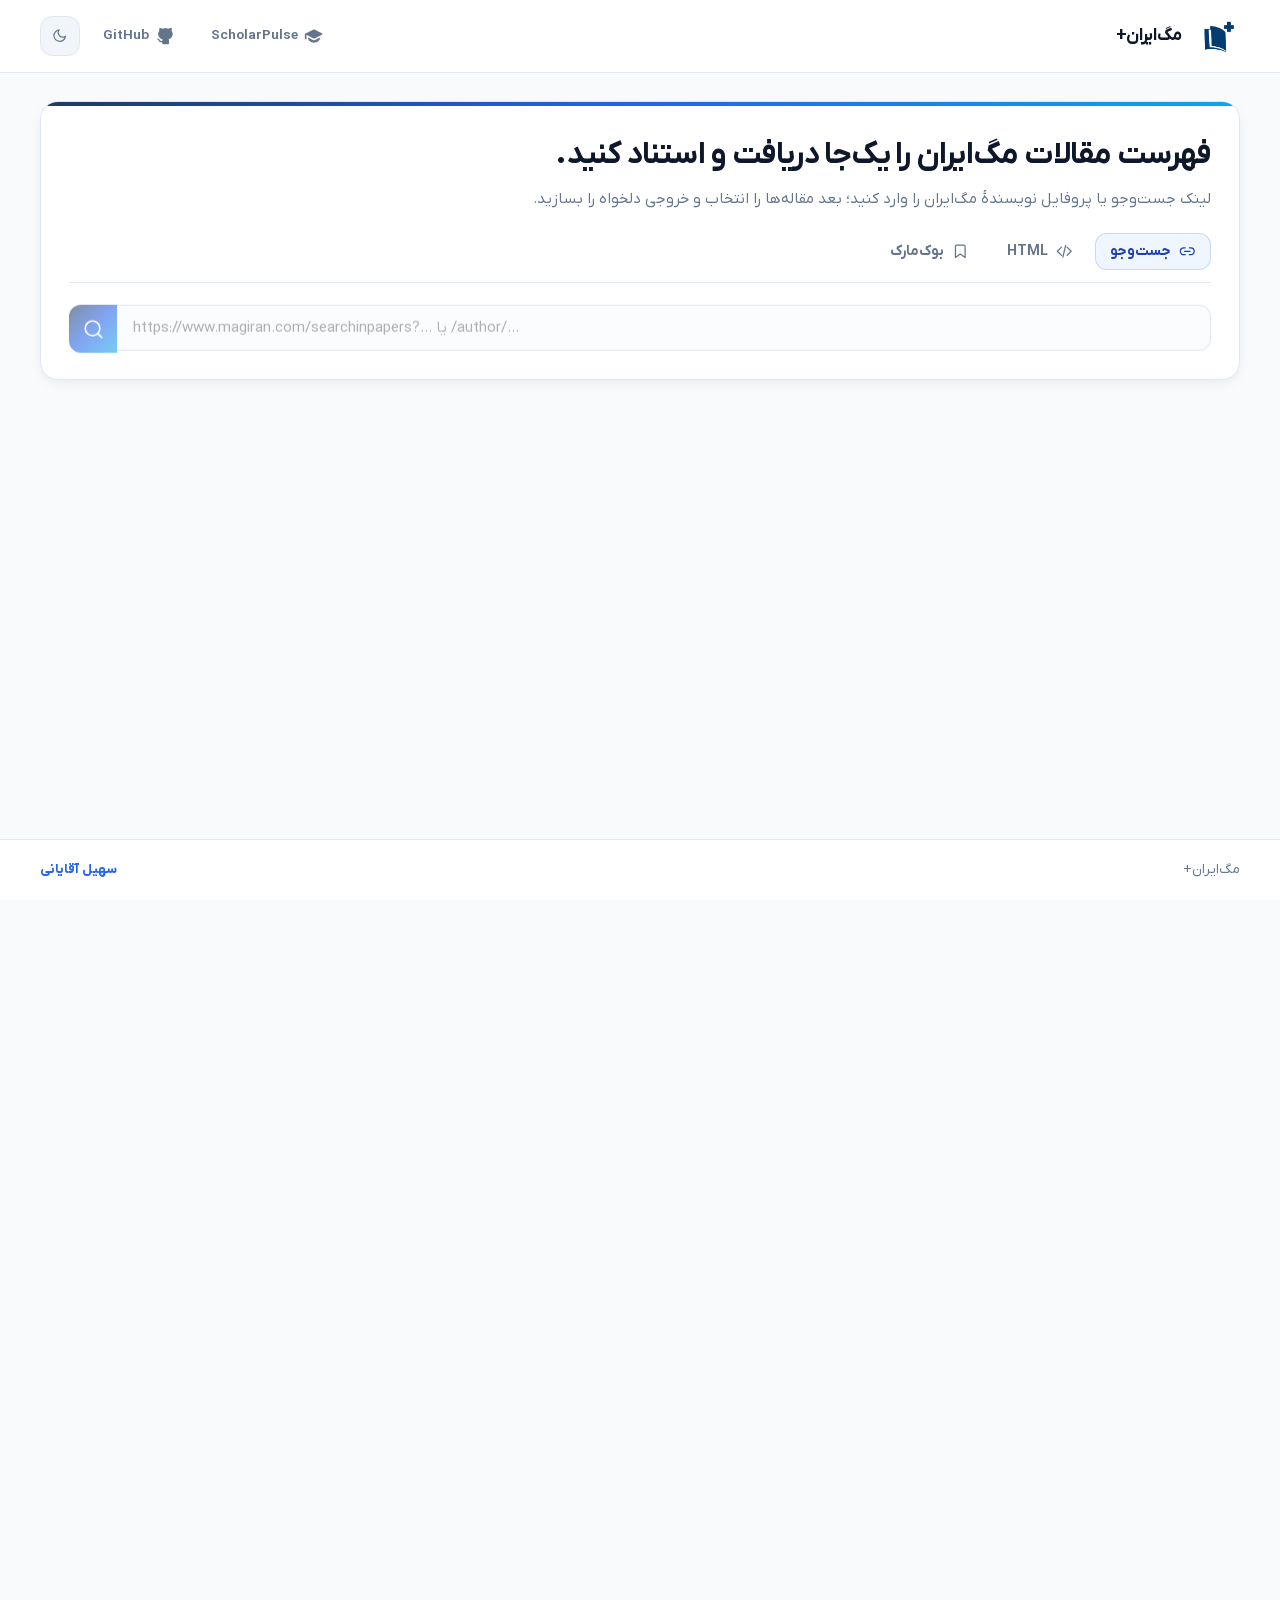
<file: index.html>
<!doctype html>
<html lang="fa" dir="rtl">
  <head>
    <meta charset="utf-8">
    <meta name="viewport" content="width=device-width, initial-scale=1">
    <meta http-equiv="refresh" content="0; url=web/">
    <link rel="canonical" href="web/">
    <title>مگ‌ایران+</title>
  </head>
  <body>
    <p><a href="web/">ورود به مگ‌ایران+</a></p>
  </body>
</html>
</file>
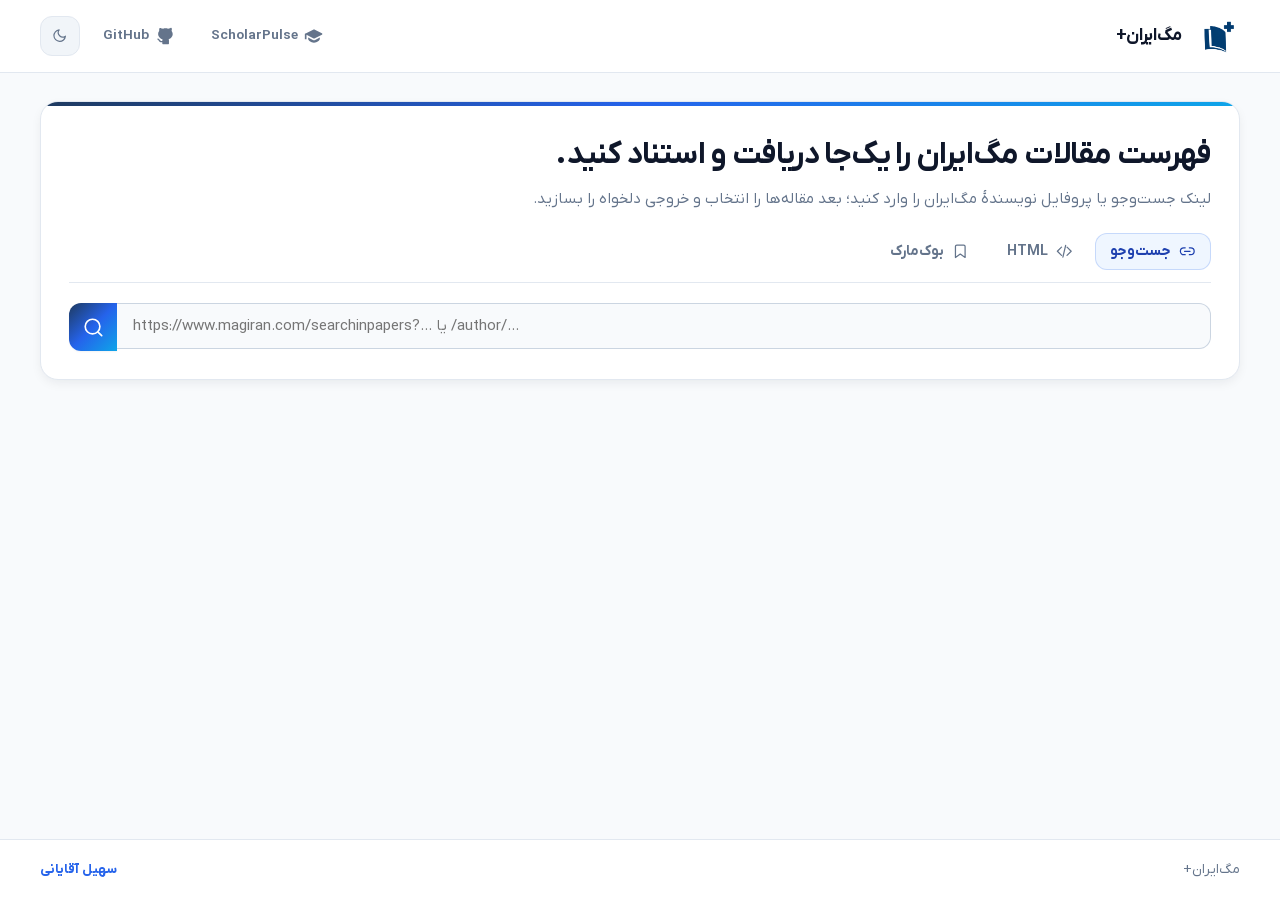
<file: web/index.html>
<!doctype html>
<html lang="fa" dir="rtl" data-theme="light">

<head>
  <meta charset="utf-8">
  <meta name="viewport" content="width=device-width, initial-scale=1">
  <meta name="description" content="سامانهٔ فارسی استخراج، گزینش و ساخت فایل Word از نتایج جست‌وجو و پروفایل نویسندگان مگ‌ایران">
  <title>مگ‌ایران+</title>
  <link rel="icon" href="assets/magiranplus-logo.webp?v=1" type="image/webp">
  <link rel="apple-touch-icon" href="assets/magiranplus-logo.webp?v=1">
  <link rel="preload" href="assets/fonts/IRANYekanXFaNum-Regular.woff2" as="font" type="font/woff2" crossorigin>
  <link rel="stylesheet" href="styles.css">
</head>

<body>
  <a class="skip-link" href="#main-content">پرش به محتوای اصلی</a>

  <!-- Solar Linear SVG Sprites -->
  <svg class="icon-sprite" aria-hidden="true">
    <symbol id="icon-search" viewBox="0 0 24 24">
      <circle cx="11.5" cy="11.5" r="8"></circle>
      <path d="m17.5 17.5 4 4"></path>
    </symbol>
    <symbol id="icon-download" viewBox="0 0 24 24">
      <path d="M12 3v13m0 0-4.5-4.5m4.5 4.5 4.5-4.5M4 21h16"></path>
    </symbol>
    <symbol id="icon-link" viewBox="0 0 24 24">
      <path d="M9 17H7A5 5 0 0 1 7 7h2m6 0h2a5 5 0 0 1 0 10h-2m-7-5h8"></path>
    </symbol>
    <symbol id="icon-code" viewBox="0 0 24 24">
      <path d="m16 18 6-6-6-6M8 6l-6 6 6 6M14 3.5l-4 17"></path>
    </symbol>
    <symbol id="icon-bibtex" viewBox="0 0 512 512">
      <path fill="currentColor"
        d="M0 127.493v8.862q20.004 0 25.701 2.279c5.697 2.279 5.698 6.752 5.698 15.7v203.332q0 13.42-5.697 15.7c-5.697 2.28-12.366 2.279-25.701 2.279v8.863h129.646q17.725 0 32.031-5.824c14.306-5.824 17.767-9.031 24.689-15.446q10.381-9.622 15.952-22.156c5.571-12.534 5.571-17.007 5.571-25.954q0-12.408-5.571-23.802c-5.571-11.394-8.778-14.349-15.193-20.257q-9.622-8.863-22.662-14.306c-13.04-5.443-18.105-5.781-28.233-6.457q13.42-2.532 24.562-8.103c11.142-5.571 13.8-8.23 19.118-13.547s9.453-11.268 12.407-17.852q4.431-9.875 4.431-20.763q0-11.648-5.697-22.916c-5.697-11.268-9.115-14.222-15.952-20.131q-10.255-8.863-24.689-14.18c-14.434-5.317-20.257-5.317-31.905-5.317H.002zm53.681 118.505v-96.221q0-10.128 1.899-12.914c1.899-2.786 5.866-2.786 13.8-2.786h46.844q13.421 0 23.422 4.938c10.001 4.938 12.238 7.512 16.712 12.661q6.71 7.723 10.129 17.345c3.419 9.622 3.418 12.661 3.418 18.738q0 10.888-4.178 21.397c-4.178 10.509-6.837 13.209-12.155 18.612s-11.859 9.791-19.624 13.167Q122.299 246 107.36 246H53.679zm15.7 127.367q-11.901 0-13.8-2.786c-1.899-2.786-1.899-6.161-1.899-12.914V252.581h69.381q14.18 0 24.688 5.697c10.508 5.697 12.787 8.693 17.345 14.687q6.837 8.99 10.255 20.13c3.418 11.14 3.418 14.771 3.418 22.029q0 10.128-3.798 20.764c-3.798 10.636-6.373 13.589-11.522 19.498q-7.723 8.863-19.498 14.56c-11.775 5.697-17.092 5.697-27.727 5.697H69.38zm209.915-156.486q0-11.648 4.558-14.813c4.558-3.165 11.226-3.165 24.562-3.165v-8.863q-10.128 1.772-22.916 2.025c-12.788.253-15.067.253-19.624.253q-6.583 0-19.498-.253c-12.915-.253-16.206-.844-22.79-2.025v8.863q20.004 0 23.422 3.165c3.418 3.165 3.418 7.048 3.418 14.813v138.508q0 11.901-4.178 14.94c-4.178 3.039-10.339 3.038-22.662 3.038v8.863h84.827v-8.863q-20.005 0-24.562-3.038c-4.557-3.038-4.558-7.005-4.558-14.94V216.879zm51.403-26.842v8.863q18.484 0 22.663 3.165c4.179 3.165 4.178 7.048 4.178 14.813v138.508q0 11.901-4.178 14.94c-4.178 3.039-10.339 3.038-22.663 3.038v8.863h114.2q15.953 0 28.36-4.178c12.407-4.178 15.277-6.584 21.017-11.394q8.61-7.217 13.167-16.459c4.557-9.242 4.558-12.618 4.558-19.371q0-9.116-4.431-17.345c-4.431-8.229-6.921-10.382-11.901-14.687q-7.47-6.457-17.725-10.888c-10.255-4.431-14.138-5.022-21.903-6.204q20.004-3.292 33.425-15.572c13.421-12.28 13.421-17.936 13.421-29.246q0-9.116-4.811-17.599c-4.811-8.483-7.723-10.635-13.547-14.94q-8.736-6.456-21.144-10.382c-12.408-3.926-17.472-3.925-27.601-3.925zm49.376 89.386v-62.544q0-11.648 2.786-13.673c2.786-2.025 6.077-2.025 12.661-2.025h35.957q25.069 0 32.664 15.7c7.595 15.7 7.596 17.894 7.596 22.283q0 10.128-9.495 25.195c-9.495 15.067-19.624 15.067-39.882 15.067h-42.287zm0 6.836h55.707q23.55 0 33.045 16.459c9.495 16.459 9.495 20.341 9.495 28.107q0 13.42-10.888 27.98c-10.888 14.56-19.245 14.56-35.957 14.56H395.52q-9.876 0-12.661-2.786c-2.785-2.786-2.786-6.161-2.786-12.914v-71.406z" />
    </symbol>
    <symbol id="icon-external" viewBox="0 0 24 24">
      <path d="M14 4h6v6M20 4l-9 9M18 13v6a2 2 0 0 1-2 2H5a2 2 0 0 1-2-2V8a2 2 0 0 1 2-2h6"></path>
    </symbol>
    <symbol id="icon-upload" viewBox="0 0 24 24">
      <path d="M12 16V3M7.5 7.5 12 3l4.5 4.5M4 21h16"></path>
    </symbol>
    <symbol id="icon-filter" viewBox="0 0 24 24">
      <path d="M4 6h16M7 12h10M10 18h4"></path>
    </symbol>
    <symbol id="icon-check" viewBox="0 0 24 24">
      <path d="M4 12.6 8.9 17.5 20 6.5"></path>
    </symbol>
    <symbol id="icon-close" viewBox="0 0 24 24">
      <path d="M18 6 6 18M6 6l12 12"></path>
    </symbol>
    <symbol id="icon-loader" viewBox="0 0 24 24">
      <path d="M12 3a9 9 0 1 1-6.36 2.64"></path>
    </symbol>
    <symbol id="icon-education-filled" viewBox="0 0 24 24">
      <path fill="currentColor"
        d="m21.45 8.61l-9-4.5a1 1 0 0 0-.89 0l-6 3l-3 1.5l-1 .5a1 1 0 0 0-.55.89v6h2v-5.38l8.55 4.28c.14.07.29.11.45.11s.31-.04.45-.11l9-4.5c.34-.17.55-.52.55-.89s-.21-.72-.55-.89Z">
      </path>
      <path fill="currentColor"
        d="M12 17c-.46 0-.93-.11-1.34-.32L5 13.85v1.59C5 17.5 8.12 20 12 20s7-2.49 7-4.56v-1.59l-5.66 2.83c-.41.21-.88.32-1.34.32">
      </path>
    </symbol>
    <symbol id="icon-github-solid" viewBox="0 0 24 24">
      <path fill="currentColor"
        d="M19.955 6.033a3 3 0 0 1 .019-.356c.024-.23.062-.472.103-.736q.037-.23.074-.487c.056-.397.119-.907.048-1.298c-.033-.185-.132-.554-.49-.77c-.39-.234-.789-.118-1.015-.013c-.546.254-1.191.536-1.791.725c-.3.094-.571.16-.8.188c-.238.03-.382.016-.454-.005c-.98-.29-2.041-.447-3.149-.447c-.962 0-1.89.119-2.758.34c-.394.1-.811.05-1.31-.115a11 11 0 0 1-1.054-.436q-.271-.125-.582-.26c-.285-.121-.65-.168-1.001.022c-.314.17-.472.457-.553.662c-.161.402-.2.929-.214 1.355c-.008.255-.008.56-.009.83c0 .172 0 .33-.002.452q-.005.273-.023.409v.005c-.78 1-1.244 2.188-1.244 3.474c0 1.917 1.03 3.803 2.644 5.011c.789.59 1.71 1.015 2.709 1.294a2.8 2.8 0 0 0-.352 1.327v.858H7.413c-.347 0-.801-.275-1.296-.817c-.462-.506-.814-1.082-.976-1.348c-.347-.572-.894-.894-1.55-.974a.75.75 0 1 0-.182 1.49c.243.029.363.12.45.263l.002.004c.166.272.581.956 1.148 1.576c.535.587 1.375 1.306 2.404 1.306H8.75L8.751 21c0 .414.336.75.75.75h6.497a.75.75 0 0 0 .748-.75v-3.765c0-.492-.142-.983-.388-1.468c.886-.275 1.708-.663 2.404-1.184c1.65-1.235 2.488-3.139 2.488-5.011c0-1.315-.485-2.527-1.295-3.54">
      </path>
    </symbol>
    <symbol id="icon-refresh" viewBox="0 0 24 24">
      <path d="M19.7 10.9A9 9 0 1 1 19.4 10V5m0 5h-5"></path>
    </symbol>
    <symbol id="icon-chevron-right" viewBox="0 0 24 24">
      <path d="m9 5 7 7-7 7"></path>
    </symbol>
    <symbol id="icon-chevron-left" viewBox="0 0 24 24">
      <path d="m15 19-7-7 7-7"></path>
    </symbol>
    <symbol id="icon-user" viewBox="0 0 24 24">
      <circle cx="12" cy="6" r="4"></circle>
      <path d="M20 19a8 8 0 0 0-16 0"></path>
    </symbol>
    <symbol id="icon-edit" viewBox="0 0 24 24">
      <path
        d="m14.36 4.078 2.03-2.03a1.5 1.5 0 0 1 2.122 0l3.44 3.44a1.5 1.5 0 0 1 0 2.121l-2.03 2.03m-5.562-5.56 5.562 5.561m-5.562-5.56L3.982 14.457a3 3 0 0 0-.819 1.464L2 22l6.079-1.163a3 3 0 0 0 1.464-.819l10.38-10.38">
      </path>
    </symbol>
    <symbol id="icon-sun" viewBox="0 0 24 24">
      <circle cx="12" cy="12" r="4"></circle>
      <path
        d="M12 2v2m0 16v2M4.93 4.93l1.41 1.41m11.32 11.32 1.41 1.41M2 12h2m16 0h2M6.34 17.66l-1.41 1.41m14.14-14.14-1.41 1.41">
      </path>
    </symbol>
    <symbol id="icon-moon" viewBox="0 0 24 24">
      <path d="M21 12.79A9 9 0 1 1 11.21 3 7 7 0 0 0 21 12.79z"></path>
    </symbol>
    <symbol id="icon-copy" viewBox="0 0 24 24">
      <rect x="9" y="9" width="13" height="13" rx="2" ry="2"></rect>
      <path d="M5 15H4a2 2 0 0 1-2-2V4a2 2 0 0 1 2-2h9a2 2 0 0 1 2 2v1"></path>
    </symbol>
    <symbol id="icon-table" viewBox="0 0 24 24">
      <rect x="3" y="3" width="18" height="18" rx="2"></rect>
      <path d="M3 9h18M3 15h18M9 3v18"></path>
    </symbol>
    <symbol id="icon-cards" viewBox="0 0 24 24">
      <rect x="3" y="4" width="18" height="6" rx="1.5"></rect>
      <rect x="3" y="14" width="18" height="6" rx="1.5"></rect>
    </symbol>
    <symbol id="icon-chart" viewBox="0 0 24 24">
      <path d="M18 20V10M12 20V4M6 20v-6"></path>
    </symbol>
    <symbol id="icon-bookmark" viewBox="0 0 24 24">
      <path d="m19 21-7-5-7 5V5a2 2 0 0 1 2-2h10a2 2 0 0 1 2 2z"></path>
    </symbol>
    <symbol id="icon-print" viewBox="0 0 24 24">
      <path d="M6 9V2h12v7M6 18H4a2 2 0 0 1-2-2v-5a2 2 0 0 1 2-2h16a2 2 0 0 1 2 2v5a2 2 0 0 1-2 2h-2"></path>
      <path d="M6 14h12v8H6z"></path>
    </symbol>
  </svg>

  <!-- Sticky Header -->
  <header class="site-header">
    <div class="shell header-inner">
      <a class="brand" href="./" aria-label="صفحهٔ اصلی مگ‌ایران+">
        <span class="brand-mark">
          <img src="assets/magiranplus-logo.webp?v=1" alt="مگ‌ایران+" width="40" height="40">
        </span>
        <div class="brand-title-wrap">
          <span class="brand-name">مگ‌ایران+</span>
        </div>
      </a>

      <div class="nav-actions">
        <a class="nav-link" href="https://soheil-aghayani.github.io/ScholarPulse/" target="_blank"
          rel="noopener noreferrer" aria-label="ScholarPulse" title="سامانهٔ مکمل ScholarPulse">
          <svg class="icon icon-solid nav-brand-icon" aria-hidden="true">
            <use href="#icon-education-filled"></use>
          </svg>
          <span>ScholarPulse</span>
        </a>
        <a class="nav-link" href="https://github.com/Soheil-Aghayani/MagIranPlus" target="_blank" rel="noopener noreferrer"
          aria-label="ریپوی اصلی گیت‌هاب سهیل آقایانی" title="ریپوی اصلی GitHub سهیل آقایانی">
          <svg class="icon icon-solid nav-brand-icon" aria-hidden="true">
            <use href="#icon-github-solid"></use>
          </svg>
          <span>GitHub</span>
        </a>
        <button class="btn-icon" id="btn-theme" type="button" aria-label="تغییر حالت شب و روز"
          title="تغییر حالت شب و روز">
          <svg class="icon theme-icon-light" aria-hidden="true">
            <use href="#icon-moon"></use>
          </svg>
        </button>
      </div>
    </div>
  </header>

  <main id="main-content" class="shell page-main">

    <!-- Hero Input Card -->
    <section class="hero-card" aria-labelledby="hero-title">
      <div class="hero-header">
        <h1 id="hero-title">فهرست مقالات مگ‌ایران را یک‌جا دریافت و استناد کنید.</h1>
        <p>لینک جست‌وجو یا پروفایل نویسندهٔ مگ‌ایران را وارد کنید؛ بعد مقاله‌ها را انتخاب و خروجی دلخواه را بسازید.</p>
      </div>

      <!-- Tabs Header -->
      <div class="tabs-header" role="tablist" aria-label="روش‌های ورود اطلاعات">
        <button class="tab-btn active" id="tab-btn-url" type="button" role="tab" aria-label="جست‌وجو" title="جست‌وجو"
          aria-selected="true" aria-controls="tab-content-url">
          <svg class="icon" aria-hidden="true">
            <use href="#icon-link"></use>
          </svg>
          <span>جست‌وجو</span>
        </button>
        <button class="tab-btn" id="tab-btn-html" type="button" role="tab" aria-label="HTML" title="HTML"
          aria-selected="false" aria-controls="tab-content-html">
          <svg class="icon" aria-hidden="true">
            <use href="#icon-code"></use>
          </svg>
          <span>HTML</span>
        </button>
        <button class="tab-btn" id="tab-btn-bookmarklet" type="button" role="tab" aria-label="بوک‌مارک" title="بوک‌مارک"
          aria-selected="false" aria-controls="tab-content-bookmarklet">
          <svg class="icon" aria-hidden="true">
            <use href="#icon-bookmark"></use>
          </svg>
          <span>بوک‌مارک</span>
        </button>
      </div>

      <!-- Tab 1: URL Input -->
      <div class="tab-content active" id="tab-content-url" role="tabpanel" aria-labelledby="tab-btn-url">
        <form id="profile-form" novalidate>
          <div class="input-row">
            <div class="search-input-wrap">
              <label class="sr-only" for="profile-url">نشانی جست‌وجو یا پروفایل نویسندهٔ مگ‌ایران</label>
              <input id="profile-url" name="profile-url" class="form-input" type="url" dir="ltr" inputmode="url"
                autocomplete="url" placeholder="https://www.magiran.com/searchinpapers?... یا /author/..." required>
              <button class="input-clear" id="clear-profile-url" type="button" aria-label="پاک کردن نشانی"
                title="پاک کردن نشانی" hidden>
                <svg class="icon" aria-hidden="true">
                  <use href="#icon-close"></use>
                </svg>
              </button>
            </div>
            <button class="btn-primary icon-only-button" id="extract-button" type="submit" aria-label="استخراج از مگ‌ایران"
              title="استخراج از مگ‌ایران">
              <svg class="icon" aria-hidden="true">
                <use href="#icon-search"></use>
              </svg>
            </button>
          </div>
        </form>
      </div>

      <!-- Tab 2: HTML Paste / Drop -->
      <div class="tab-content" id="tab-content-html" role="tabpanel" aria-labelledby="tab-btn-html">
        <div class="dropzone" id="html-dropzone">
          <svg class="icon" aria-hidden="true">
            <use href="#icon-upload"></use>
          </svg>
          <p class="main-text">فایل HTML صفحهٔ مگ‌ایران را اینجا بکشید و رها کنید</p>
          <p class="sub-text">یا کد کامل HTML را در کادر زیر بچسبانید تا در کسری از ثانیه استخراج شود</p>
        </div>
        <textarea id="raw-html" class="textarea-paste"
          placeholder="کد منبع صفحه (View Page Source) را اینجا بچسبانید..."></textarea>
        <div class="html-actions">
          <button class="btn-primary" id="parse-html-btn" type="button">
            <svg class="icon" aria-hidden="true">
              <use href="#icon-check"></use>
            </svg>
            <span>پردازش</span>
          </button>
          <button class="btn-secondary" id="clear-html-btn" type="button" aria-label="پاک کردن HTML"
            title="پاک کردن HTML">
            <svg class="icon" aria-hidden="true">
              <use href="#icon-close"></use>
            </svg>
            <span>پاک کردن</span>
          </button>
        </div>
      </div>
      <!-- Tab 3: Bookmarklet -->
      <div class="tab-content" id="tab-content-bookmarklet" role="tabpanel" aria-labelledby="tab-btn-bookmarklet">
        <div class="bookmarklet-box">
          <div class="bookmarklet-copy">
            <strong>دکمهٔ زیر را به نوار بوک‌مارک‌های مرورگر خود (Bookmarks Bar) بکشید:</strong>
            <p>سپس در صفحهٔ مگ‌ایران با یک کلیک روی این دکمه، نتایج مستقیماً به مگ‌ایران+ منتقل می‌شوند.</p>
          </div>
          <a class="bookmarklet-btn" id="bookmarklet-link"
            href="#"
            title="این دکمه را بکشید و در بوک‌مارک‌های مرورگر رها کنید">
            <svg class="icon" aria-hidden="true">
              <use href="#icon-bookmark"></use>
            </svg>
            <span>افزودن به بوک‌مارک‌ها</span>
          </a>
        </div>
      </div>

    </section>

    <!-- Researcher Details & 5 KPI Cards -->
    <section class="author-card" id="author-card" hidden>
      <div class="author-header">
        <div class="author-identity">
          <div class="author-avatar" id="author-avatar" aria-hidden="true">
            <svg id="author-identicon" viewBox="0 0 100 100" data-jdenticon-value=""></svg>
          </div>
          <div class="author-details">
            <h2 id="author-name">نتیجهٔ جست‌وجو</h2>
            <p class="affil" id="author-affil">جست‌وجوی مگ‌ایران</p>
            <a class="author-link" id="author-link" href="#" target="_blank" rel="noreferrer">
              <span>مگ‌ایران</span>
              <svg class="icon" aria-hidden="true">
                <use href="#icon-external"></use>
              </svg>
            </a>
          </div>
        </div>

        <!-- Author Target & Isolation Panel -->
        <div class="author-target-panel">
          <span class="author-target-label">
            <svg class="icon" aria-hidden="true">
              <use href="#icon-user"></use>
            </svg>
            <span>نویسندهٔ اصلی (اختیاری)</span>
          </span>
          <input id="target-author-input" class="author-target-input" type="text" value=""
            placeholder="برای برجسته‌سازی نام را وارد کنید">
          <label class="author-checkbox-label" for="bold-target-author"
            title="پررنگ کردن نام نویسنده در متن ارجاعات و فایل ورد">
            <input type="checkbox" id="bold-target-author" checked>
            <span>برجسته‌سازی</span>
          </label>
          <button class="btn-secondary author-isolate-btn" id="isolate-target-author" type="button"
            aria-pressed="false" title="در استنادها فقط نویسندهٔ اصلی نمایش داده شود">
            <svg class="icon" aria-hidden="true"><use href="#icon-filter"></use></svg>
            <span>فقط نویسندهٔ اصلی</span>
          </button>
        </div>
      </div>

      <!-- 5 KPI Cards -->
      <div class="metrics-row" aria-label="شاخص‌های عملکرد پژوهشگر">
        <div class="metric-card">
          <span class="metric-label">کل نتایج</span>
          <span class="metric-val" id="metric-total">۰</span>
          <span class="metric-sub">نتایج جست‌وجوی مگ‌ایران</span>
        </div>
        <div class="metric-card">
          <span class="metric-label">کنفرانسی</span>
          <span class="metric-val" id="metric-conf">۰</span>
          <span class="metric-sub">بر اساس نشریه و عنوان</span>
        </div>
        <div class="metric-card">
          <span class="metric-label">ژورنالی</span>
          <span class="metric-val" id="metric-journal">۰</span>
          <span class="metric-sub">مقاله‌های نشریات</span>
        </div>
        <div class="metric-card">
          <span class="metric-label">صفحات منبع</span>
          <span class="metric-val" id="metric-research">۰</span>
          <span class="metric-sub">صفحات دریافت‌شده</span>
        </div>
        <div class="metric-card">
          <span class="metric-label">بازهٔ سال</span>
          <span class="metric-val" id="metric-span">—</span>
          <span class="metric-sub">قدیمی‌ترین تا جدیدترین</span>
        </div>
      </div>
    </section>

    <!-- Control Deck (View Switcher, Filters, Citation Styles, Exports) -->
    <section class="control-deck" id="control-deck" hidden>
      <!-- Top Row: Views + Search + Author Isolation Filter -->
      <div class="control-row">
        <div class="view-modes" role="group" aria-label="انتخاب حالت نمایش">
          <button class="view-btn active" id="view-btn-cards" type="button" aria-label="نمای ارجاعات"
            title="نمای ارجاعات">
            <svg class="icon" aria-hidden="true">
              <use href="#icon-cards"></use>
            </svg>
            <span>نمای ارجاعات</span>
          </button>
          <button class="view-btn" id="view-btn-table" type="button" aria-label="جدول داده‌ها" title="جدول داده‌ها">
            <svg class="icon" aria-hidden="true">
              <use href="#icon-table"></use>
            </svg>
            <span>جدول داده‌ها</span>
          </button>
          <button class="view-btn" id="view-btn-analytics" type="button" aria-label="آمار و تحلیل" title="آمار و تحلیل">
            <svg class="icon" aria-hidden="true">
              <use href="#icon-chart"></use>
            </svg>
            <span>آمار و تحلیل</span>
          </button>
        </div>

        <div class="control-search-group">
          <!-- Author Isolation Dropdown Filter -->
          <div class="author-select-wrap" title="جداسازی و فیلتر مقالات بر اساس نویسنده و همکار">
            <svg class="icon" aria-hidden="true">
              <use href="#icon-user"></use>
            </svg>
            <select id="author-filter-select" aria-label="فیلتر بر اساس نویسنده">
              <option value="all">همهٔ نویسندگان</option>
            </select>
          </div>

          <div class="search-filter-wrap">
            <svg class="icon" aria-hidden="true">
              <use href="#icon-search"></use>
            </svg>
            <input id="article-filter" type="search" placeholder="جست‌وجو در عنوان، سال، همایش...">
          </div>
        </div>
      </div>

      <!-- Middle Row: Filter Pills + Citation Styles -->
      <div class="control-row">
        <div class="pills-group" id="type-pills" role="group" aria-label="فیلتر نوع مقاله">
          <button class="pill-btn active" type="button" data-filter="all">همه (<span id="count-all">۰</span>)</button>
          <button class="pill-btn" type="button" data-filter="مقاله کنفرانسی">کنفرانسی (<span
              id="count-conf">۰</span>)</button>
          <button class="pill-btn" type="button" data-filter="مقاله ژورنالی">ژورنالی (<span
              id="count-journal">۰</span>)</button>
        </div>

        <div class="pills-group" id="style-pills" role="group" aria-label="سبک استناددهی">
          <span class="citation-style-label">سبک استناد:</span>
          <button class="pill-btn active" type="button" data-style="apa7">APA 7th</button>
          <button class="pill-btn" type="button" data-style="vancouver">Vancouver</button>
          <button class="pill-btn" type="button" data-style="ieee">IEEE</button>
          <button class="pill-btn" type="button" data-style="harvard">Harvard</button>
          <button class="pill-btn" type="button" data-style="chicago">Chicago</button>
          <button class="pill-btn" type="button" data-style="mla">MLA 9th</button>
          <button class="pill-btn" type="button" data-style="bibtex">BibTeX</button>
        </div>
      </div>

      <!-- Bottom Row: Export Actions Bar -->
      <div class="export-row">
        <div class="export-group">
          <button class="btn-primary" id="btn-export-word" type="button" aria-label="دریافت فایل Word"
            title="دریافت فایل Word">
            <svg class="icon" aria-hidden="true">
              <use href="#icon-download"></use>
            </svg>
            <span class="compact-label">دریافت Word</span>
          </button>
          <button class="btn-secondary" id="btn-copy-all" type="button" aria-label="کپی ارجاعات" title="کپی ارجاعات">
            <svg class="icon" aria-hidden="true">
              <use href="#icon-copy"></use>
            </svg>
            <span class="compact-label">کپی</span>
          </button>
          <button class="btn-secondary" id="btn-export-bib" type="button" aria-label="دریافت BibTeX"
            title="دریافت BibTeX">
            <svg class="icon icon-solid" aria-hidden="true">
              <use href="#icon-bibtex"></use>
            </svg>
            <span class="compact-label">BibTeX</span>
          </button>
          <button class="btn-secondary" id="btn-export-csv" type="button" aria-label="دریافت CSV" title="دریافت CSV">
            <svg class="icon" aria-hidden="true">
              <use href="#icon-table"></use>
            </svg>
            <span class="compact-label">CSV</span>
          </button>
          <button class="btn-secondary" id="btn-export-json" type="button" aria-label="دریافت JSON" title="دریافت JSON">
            <svg class="icon" aria-hidden="true">
              <use href="#icon-code"></use>
            </svg>
            <span class="compact-label">JSON</span>
          </button>
          <button class="btn-secondary" id="btn-print" type="button" aria-label="چاپ" title="چاپ">
            <svg class="icon" aria-hidden="true">
              <use href="#icon-print"></use>
            </svg>
            <span class="compact-label">چاپ</span>
          </button>
        </div>
        <div class="export-options">
          <button class="btn-secondary select-all-btn" id="select-all-articles" type="button" title="انتخاب همهٔ نتایج">
            <svg class="icon" aria-hidden="true"><use href="#icon-check"></use></svg>
            <span>انتخاب همه</span>
          </button>
          <label class="option-toggle" for="include-links" title="افزودن لینک مقاله‌ها به فایل ورد">
            <input type="checkbox" id="include-links" checked>
            <svg class="icon" aria-hidden="true">
              <use href="#icon-link"></use>
            </svg>
            <span>لینک‌ها</span>
          </label>
          <div class="selection-count" aria-live="polite">
            <span id="selected-badge">۰</span> انتخاب
          </div>
        </div>
      </div>
    </section>

    <div class="extraction-status" id="extraction-status" role="status" aria-live="polite" hidden></div>

    <!-- View 1: References Cards -->
    <section class="references-list" id="references-view" aria-label="فهرست کارت‌های مقالات" hidden>
      <!-- Rendered dynamically by app.js -->
    </section>

    <!-- View 2: Data Table -->
    <section class="table-wrap" id="table-view" aria-label="جدول داده‌های مقالات" hidden>
      <table class="papers-table">
        <thead>
          <tr>
            <th class="col-idx">ردیف</th>
            <th class="col-select"><input type="checkbox" id="table-select-all" aria-label="انتخاب همه"></th>
            <th>عنوان مقاله</th>
            <th>نویسندگان</th>
            <th>نوع انتشار</th>
            <th>سال</th>
            <th>محل انتشار / همایش / ژورنال</th>
            <th>لینک مگ‌ایران</th>
          </tr>
        </thead>
        <tbody id="table-body">
          <!-- Rendered dynamically by app.js -->
        </tbody>
      </table>
    </section>

    <!-- View 3: Analytics Dashboard -->
    <section class="analytics-wrap" id="analytics-view" aria-label="تحلیل و نمودارهای آماری" hidden>
      <div class="analytics-grid">
        <div class="chart-card">
          <h3>
            <svg class="icon" aria-hidden="true">
              <use href="#icon-chart"></use>
            </svg>
            <span>روند انتشار مقالات بر اساس سال</span>
          </h3>
          <div id="chart-years"></div>
        </div>
        <div class="chart-card">
          <h3>
            <svg class="icon" aria-hidden="true">
              <use href="#icon-filter"></use>
            </svg>
            <span>ترکیب نوع مقالات (کنفرانسی / ژورنالی)</span>
          </h3>
          <div id="chart-types"></div>
        </div>
        <div class="chart-card">
          <h3>
            <svg class="icon" aria-hidden="true">
              <use href="#icon-user"></use>
            </svg>
            <span>همکاران پژوهشی برتر (Co-Authors)</span>
          </h3>
          <div id="chart-authors"></div>
        </div>
        <div class="chart-card">
          <h3>
            <svg class="icon" aria-hidden="true">
              <use href="#icon-cards"></use>
            </svg>
            <span>پرتکرارترین نشریات و همایش‌های علمی</span>
          </h3>
          <div id="chart-venues"></div>
        </div>
      </div>
    </section>

    <!-- Pagination -->
    <nav class="pagination-bar" id="pagination" aria-label="صفحه‌بندی مقالات" hidden>
      <button class="btn-secondary" id="prev-page" type="button">
        <svg class="icon" aria-hidden="true">
          <use href="#icon-chevron-right"></use>
        </svg>
        <span>صفحهٔ قبل</span>
      </button>
      <span class="pagination-status" id="pagination-info">—</span>
      <button class="btn-secondary" id="next-page" type="button">
        <span>صفحهٔ بعد</span>
        <svg class="icon" aria-hidden="true">
          <use href="#icon-chevron-left"></use>
        </svg>
      </button>
    </nav>

  </main>

  <!-- Toast Notification -->
  <div class="toast" id="toast" role="status" aria-live="polite">
    <svg class="icon" aria-hidden="true">
      <use href="#icon-check"></use>
    </svg>
    <span id="toast-message"></span>
  </div>

  <!-- Footer -->
  <footer class="site-footer">
    <div class="shell footer-inner">
      <span>مگ‌ایران+</span>
      <a href="https://soheil-aghayani.github.io/" target="_blank" rel="noopener noreferrer">سهیل آقایانی</a>
    </div>
  </footer>

  <script src="assets/vendor/jdenticon.min.js" defer></script>
  <script src="config.js?v=magiran-api-v2" defer></script>
  <script src="app.js?v=magiran-search-v3" defer></script>
</body>

</html>
</file>
<file: web/styles.css>
@font-face {
  font-family: "IRANYekanXFaNum";
  src: url("assets/fonts/IRANYekanXFaNum-Regular.woff2") format("woff2"),
    url("assets/fonts/IRANYekanXFaNum-Regular.woff") format("woff");
  font-weight: 400;
  font-style: normal;
  font-display: swap;
}

@font-face {
  font-family: "IRANYekanXFaNum";
  src: url("assets/fonts/IRANYekanXFaNum-Bold.woff2") format("woff2"),
    url("assets/fonts/IRANYekanXFaNum-Bold.woff") format("woff");
  font-weight: 700;
  font-style: normal;
  font-display: swap;
}

:root {
  --font-sans: "IRANYekanXFaNum", -apple-system, BlinkMacSystemFont, "Segoe UI", Roboto, Tahoma, sans-serif;
  --font-mono: "JetBrains Mono", "Courier New", monospace;

  /* Light Theme */
  --bg-base: #f8fafc;
  --bg-surface: #ffffff;
  --bg-surface-elevated: #ffffff;
  --bg-muted: #f1f5f9;
  --bg-hover: #e2e8f0;

  --text-main: #0f172a;
  --text-muted: #64748b;
  --text-subtle: #94a3b8;

  --border-subtle: #e2e8f0;
  --border-medium: #cbd5e1;

  --primary: #1e3a5f;
  --primary-light: #2563eb;
  --primary-subtle: #eff6ff;
  --primary-text: #1e40af;

  --accent: #0ea5e9;
  --accent-gradient: linear-gradient(135deg, #1e3a5f 0%, #2563eb 50%, #0ea5e9 100%);
  --emerald: #10b981;
  --emerald-subtle: #ecfdf5;
  --amber: #f59e0b;
  --amber-subtle: #fffbeb;
  --rose: #ef4444;
  --rose-subtle: #fef2f2;

  --shadow-sm: 0 1px 2px 0 rgba(0, 0, 0, 0.05);
  --shadow-md: 0 4px 12px -2px rgba(15, 23, 42, 0.08);
  --shadow-lg: 0 12px 28px -4px rgba(15, 23, 42, 0.1);
  --shadow-glow: 0 0 25px -5px rgba(37, 99, 235, 0.25);

  --radius-sm: 8px;
  --radius-md: 12px;
  --radius-lg: 18px;
  --radius-full: 9999px;
  --transition: all 0.22s cubic-bezier(0.16, 1, 0.3, 1);
}

[data-theme="dark"] {
  --bg-base: #090d16;
  --bg-surface: #0f172a;
  --bg-surface-elevated: #1e293b;
  --bg-muted: #162032;
  --bg-hover: #1e293b;

  --text-main: #f8fafc;
  --text-muted: #94a3b8;
  --text-subtle: #64748b;

  --border-subtle: #1e293b;
  --border-medium: #334155;

  --primary: #38bdf8;
  --primary-light: #60a5fa;
  --primary-subtle: rgba(56, 189, 248, 0.12);
  --primary-text: #93c5fd;

  --accent: #38bdf8;
  --accent-gradient: linear-gradient(135deg, #2563eb 0%, #38bdf8 100%);
  --emerald: #34d399;
  --emerald-subtle: rgba(52, 211, 153, 0.12);
  --amber: #fbbf24;
  --amber-subtle: rgba(251, 191, 36, 0.12);
  --rose: #f87171;
  --rose-subtle: rgba(239, 68, 68, 0.12);

  --shadow-sm: 0 1px 2px 0 rgba(0, 0, 0, 0.5);
  --shadow-md: 0 6px 16px -2px rgba(0, 0, 0, 0.6);
  --shadow-lg: 0 16px 32px -4px rgba(0, 0, 0, 0.75);
  --shadow-glow: 0 0 30px -5px rgba(56, 189, 248, 0.35);
}

* {
  box-sizing: border-box;
  margin: 0;
  padding: 0;
  -webkit-font-smoothing: antialiased;
}

html {
  min-width: 320px;
  background-color: var(--bg-base);
}

/* WebKit Fallback (Legacy Chrome, Edge, Safari) */
html::-webkit-scrollbar {
  width: 8px;
  height: 8px;
}

html::-webkit-scrollbar-track {
  background: var(--bg-muted);
}

html::-webkit-scrollbar-thumb {
  background-color: var(--border-medium);
  border-radius: var(--radius-full);
}

/* Modern Standard Scrollbars */
@supports (scrollbar-color: auto) {
  html {
    scrollbar-color: var(--border-medium) var(--bg-muted);
    scrollbar-width: thin;
  }
}

body {
  direction: rtl;
  font-family: var(--font-sans);
  background-color: var(--bg-base);
  color: var(--text-main);
  line-height: 1.65;
  min-height: 100vh;
  display: flex;
  flex-direction: column;
  transition: background-color 0.25s ease, color 0.25s ease;
  overflow-x: hidden;
}

[hidden] {
  display: none !important;
}

/* Accessibility & Focus */
.sr-only {
  position: absolute;
  width: 1px;
  height: 1px;
  padding: 0;
  margin: -1px;
  overflow: hidden;
  clip: rect(0, 0, 0, 0);
  white-space: nowrap;
  border: 0;
}

.skip-link {
  position: fixed;
  top: 10px;
  right: 10px;
  z-index: 100;
  padding: 8px 14px;
  border-radius: var(--radius-sm);
  color: #fff;
  background: var(--primary);
  transform: translateY(-160%);
  transition: transform 0.2s ease;
}

.skip-link:focus {
  transform: translateY(0);
}

button,
a,
input,
select,
textarea {
  -webkit-tap-highlight-color: transparent;
  font-family: inherit;
}

button:focus-visible,
a:focus-visible,
input:focus-visible,
select:focus-visible,
textarea:focus-visible {
  outline: 2px solid var(--accent);
  outline-offset: 2px;
}

/* SVG Icon Sprite & Global Icons */
.icon-sprite {
  position: absolute;
  width: 0;
  height: 0;
  overflow: hidden;
}

.icon {
  width: 1.15em;
  height: 1.15em;
  flex-shrink: 0;
  fill: none;
  stroke: currentColor;
  stroke-linecap: round;
  stroke-linejoin: round;
  stroke-width: 1.8;
  display: inline-block;
  vertical-align: middle;
}

.icon-solid {
  fill: currentColor;
  stroke: none;
}

.shell {
  width: min(1200px, calc(100% - 36px));
  margin-inline: auto;
}

/* Header */
.site-header {
  position: sticky;
  top: 0;
  z-index: 50;
  background: rgba(var(--bg-surface), 0.85);
  -webkit-backdrop-filter: blur(12px);
  backdrop-filter: blur(12px);
  border-bottom: 1px solid var(--border-subtle);
  background-color: var(--bg-surface);
  transition: var(--transition);
}

.header-inner {
  display: flex;
  align-items: center;
  justify-content: space-between;
  min-height: 72px;
  gap: 16px;
}

.brand {
  display: inline-flex;
  align-items: center;
  gap: 12px;
  text-decoration: none;
  color: var(--text-main);
}

.brand-mark {
  width: 46px;
  height: 46px;
  display: grid;
  place-items: center;
  flex-shrink: 0;
  background: transparent;
  border: 0;
}

.brand-mark img {
  width: 100%;
  height: 100%;
  object-fit: contain;
  display: block;
}

.brand-title-wrap {
  display: flex;
  align-items: center;
  gap: 8px;
}

.brand-name {
  font-size: 1.1rem;
  font-weight: 700;
  letter-spacing: -0.02em;
}

.badge-live {
  font-size: 0.68rem;
  padding: 0.15rem 0.5rem;
  border-radius: var(--radius-full);
  background: var(--emerald-subtle);
  color: var(--emerald);
  font-weight: 700;
  letter-spacing: 0.04em;
  border: 1px solid rgba(16, 185, 129, 0.25);
  display: inline-flex;
  align-items: center;
  gap: 4px;
}

.badge-live::before {
  content: "";
  width: 6px;
  height: 6px;
  border-radius: 50%;
  background: var(--emerald);
}

.nav-actions {
  display: flex;
  align-items: center;
  gap: 10px;
}

.nav-link {
  display: inline-flex;
  align-items: center;
  gap: 6px;
  padding: 6px 12px;
  border-radius: var(--radius-md);
  font-size: 0.85rem;
  font-weight: 600;
  color: var(--text-muted);
  text-decoration: none;
  transition: var(--transition);
  border: 1px solid transparent;
}

.nav-link:hover {
  color: #ffffff;
  background: var(--accent-gradient);
  border-color: transparent;
  box-shadow: var(--shadow-glow);
}

.nav-brand-icon {
  width: 1.25rem;
  height: 1.25rem;
}

.btn-icon {
  background: var(--bg-muted);
  border: 1px solid var(--border-subtle);
  color: var(--text-muted);
  width: 40px;
  height: 40px;
  border-radius: var(--radius-md);
  display: inline-flex;
  align-items: center;
  justify-content: center;
  cursor: pointer;
  transition: var(--transition);
}

.btn-icon:hover {
  background: var(--bg-hover);
  color: var(--text-main);
  border-color: var(--border-medium);
  transform: translateY(-1px);
}

/* Main Content */
.page-main {
  flex: 1;
  padding-block: 28px 60px;
}

/* Hero Section */
.hero-card {
  background: var(--bg-surface);
  border: 1px solid var(--border-subtle);
  border-radius: var(--radius-lg);
  padding: 1.75rem;
  box-shadow: var(--shadow-md);
  margin-bottom: 1.5rem;
  position: relative;
  overflow: hidden;
}

.hero-card::before {
  content: "";
  position: absolute;
  top: 0;
  right: 0;
  left: 0;
  height: 3.5px;
  background: var(--accent-gradient);
}

.hero-header {
  margin-bottom: 1.25rem;
}

.hero-header h1 {
  font-size: clamp(1.4rem, 2.5vw, 1.95rem);
  font-weight: 800;
  color: var(--text-main);
  letter-spacing: -0.025em;
  margin-bottom: 6px;
}

.hero-header p {
  color: var(--text-muted);
  font-size: 0.95rem;
}

/* Tabs */
.tabs-header {
  display: flex;
  gap: 8px;
  border-bottom: 1px solid var(--border-subtle);
  padding-bottom: 12px;
  margin-bottom: 1.25rem;
  overflow-x: auto;
}

.tab-btn {
  background: transparent;
  border: 1px solid transparent;
  padding: 8px 14px;
  font-size: 0.9rem;
  font-weight: 600;
  color: var(--text-muted);
  cursor: pointer;
  border-radius: var(--radius-md);
  display: inline-flex;
  align-items: center;
  gap: 8px;
  transition: var(--transition);
  white-space: nowrap;
}

.tab-btn:hover {
  color: var(--text-main);
  background: var(--bg-muted);
}

.tab-btn.active {
  color: var(--primary-text);
  background: var(--primary-subtle);
  border-color: rgba(37, 99, 235, 0.2);
}

.tab-content {
  display: none;
  animation: fadeIn 0.25s ease;
}

.tab-content.active {
  display: block;
}

@keyframes fadeIn {
  from {
    opacity: 0;
    transform: translateY(4px);
  }

  to {
    opacity: 1;
    transform: translateY(0);
  }
}

/* Form Inputs */
.input-row {
  display: flex;
  gap: 0;
  align-items: stretch;
  flex-wrap: nowrap;
}

.search-input-wrap {
  flex: 1;
  min-width: 0;
  position: relative;
}

.input-clear {
  position: absolute;
  right: 14px;
  top: 50%;
  transform: translateY(-50%);
  width: 32px;
  height: 32px;
  padding: 0;
  display: inline-flex;
  align-items: center;
  justify-content: center;
  border: 0;
  border-radius: var(--radius-sm);
  background: transparent;
  color: var(--text-subtle);
  cursor: pointer;
  transition: var(--transition);
}

.input-clear:hover {
  color: var(--text-main);
  background: var(--bg-muted);
}

.form-input {
  width: 100%;
  background: var(--bg-base);
  border: 1px solid var(--border-medium);
  color: var(--text-main);
  font-size: 0.95rem;
  padding: 0.75rem 3rem 0.75rem 1rem;
  /* Rounded on the right side (start of RTL input), flat where it meets the button */
  border-radius: 0 var(--radius-md) var(--radius-md) 0;
  border-left: none;
  /* Seamless connection with button */
  transition: var(--transition);
  outline: none;
}

.input-row .icon-only-button {
  /* Rounded on the left side, flat on the right seam */
  border-radius: var(--radius-md) 0 0 var(--radius-md);
}

.form-input:focus {
  border-color: var(--primary-light);
  box-shadow: 0 0 0 3px var(--primary-subtle);
  background: var(--bg-surface);
}

.form-input[dir="ltr"] {
  text-align: left;
}

/* Ensure the button centers the spinner properly */
.icon-only-button {
  width: 48px;
  min-width: 48px;
  height: 48px;
  padding: 0 !important;
  gap: 0 !important;
  display: inline-flex;
  align-items: center;
  justify-content: center;
  flex-shrink: 0;
}

.icon-only-button .icon {
  width: 22px;
  height: 22px;
  flex-shrink: 0;
  display: block;
}

/* Force high contrast white color on the button loader */
.btn-primary .loading-icon,
.icon-only-button .loading-icon {
  color: #ffffff;
  stroke: #ffffff;
  width: 22px;
  height: 22px;
  opacity: 1;
}

/* Prevent disabled opacity from dulling the white spinner */
.icon-only-button:disabled {
  opacity: 1;
  cursor: wait;
}

button:disabled {
  cursor: wait;
  opacity: 0.72;
}

.html-actions {
  margin-top: 10px;
  display: flex;
  gap: 8px;
}

.control-search-group {
  display: flex;
  gap: 8px;
  flex-wrap: wrap;
  align-items: center;
}

.style-label {
  font-size: 0.8rem;
  font-weight: 700;
  color: var(--text-muted);
}

.papers-table .col-select {
  width: 40px;
}

.papers-table .col-idx {
  width: 50px;
}

/* Buttons */
.btn-primary {
  background: var(--accent-gradient);
  color: #ffffff;
  border: none;
  font-size: 0.95rem;
  font-weight: 700;
  padding: 0.75rem 1.4rem;
  border-radius: var(--radius-md);
  cursor: pointer;
  display: inline-flex;
  align-items: center;
  gap: 8px;
  transition: var(--transition);
  box-shadow: var(--shadow-sm);
  white-space: nowrap;
}

.btn-primary:hover {
  opacity: 0.94;
  transform: translateY(-1px);
  box-shadow: var(--shadow-glow);
}

.input-row .icon-only-button {
  border-radius: var(--radius-md) 0 0 var(--radius-md);
}

.btn-secondary {
  background: var(--bg-muted);
  color: var(--text-main);
  border: 1px solid var(--border-medium);
  font-size: 0.88rem;
  font-weight: 600;
  padding: 0.65rem 1.1rem;
  border-radius: var(--radius-md);
  cursor: pointer;
  display: inline-flex;
  align-items: center;
  gap: 6px;
  transition: var(--transition);
  white-space: nowrap;
}

.btn-secondary:hover {
  background: var(--bg-hover);
  transform: translateY(-1px);
}

.btn-subtle {
  background: transparent;
  color: var(--text-muted);
  border: 1px solid transparent;
  font-size: 0.825rem;
  font-weight: 600;
  padding: 0.4rem 0.75rem;
  border-radius: var(--radius-sm);
  cursor: pointer;
  display: inline-flex;
  align-items: center;
  gap: 6px;
  transition: var(--transition);
}

.btn-subtle:hover {
  background: var(--bg-muted);
  color: var(--text-main);
}

/* Preset Chips */
.preset-chips {
  display: flex;
  align-items: center;
  gap: 8px;
  margin-top: 14px;
  flex-wrap: wrap;
  font-size: 0.825rem;
  color: var(--text-muted);
}

.chip {
  background: var(--bg-muted);
  border: 1px solid var(--border-subtle);
  color: var(--text-main);
  padding: 0.3rem 0.8rem;
  border-radius: var(--radius-full);
  cursor: pointer;
  font-size: 0.825rem;
  font-weight: 600;
  transition: var(--transition);
  display: inline-flex;
  align-items: center;
  gap: 6px;
}

.chip:hover {
  background: var(--primary-subtle);
  border-color: var(--primary-light);
  color: var(--primary-text);
  transform: translateY(-1px);
}

.chip.highlight {
  background: var(--primary-subtle);
  border-color: var(--primary-light);
  color: var(--primary-text);
}

/* Dropzone & Textarea */
.dropzone {
  border: 2px dashed var(--border-medium);
  background: var(--bg-base);
  border-radius: var(--radius-md);
  padding: 2rem 1.5rem;
  text-align: center;
  cursor: pointer;
  transition: var(--transition);
}

.dropzone:hover,
.dropzone.dragover {
  border-color: var(--primary-light);
  background: var(--primary-subtle);
}

.dropzone svg {
  width: 42px;
  height: 42px;
  color: var(--primary-light);
  margin-bottom: 0.75rem;
}

.dropzone p.main-text {
  font-weight: 700;
  font-size: 1rem;
  margin-bottom: 0.25rem;
}

.dropzone p.sub-text {
  font-size: 0.825rem;
  color: var(--text-muted);
}

.textarea-paste {
  width: 100%;
  height: 120px;
  background: var(--bg-base);
  border: 1px solid var(--border-medium);
  color: var(--text-main);
  font-family: var(--font-mono);
  font-size: 0.8rem;
  padding: 0.75rem;
  border-radius: var(--radius-md);
  resize: vertical;
  margin-top: 1rem;
  outline: none;
  direction: ltr;
}

.textarea-paste:focus {
  border-color: var(--primary-light);
  box-shadow: 0 0 0 3px var(--primary-subtle);
}

/* Bookmarklet Callout */
.bookmarklet-box {
  background: var(--bg-muted);
  border: 1px solid var(--border-medium);
  border-radius: var(--radius-md);
  padding: 1.25rem;
  display: flex;
  align-items: center;
  justify-content: space-between;
  gap: 1rem;
  flex-wrap: wrap;
}

.bookmarklet-copy strong {
  display: block;
  font-size: 0.95rem;
  color: var(--text-main);
}

.bookmarklet-copy p {
  font-size: 0.825rem;
  color: var(--text-muted);
  margin-top: 4px;
}

.bookmarklet-btn {
  background: var(--amber);
  color: #0f172a;
  padding: 8px 16px;
  border-radius: var(--radius-md);
  font-weight: 700;
  font-size: 0.85rem;
  text-decoration: none;
  display: inline-flex;
  align-items: center;
  gap: 6px;
  cursor: grab;
  box-shadow: var(--shadow-sm);
  transition: var(--transition);
}

.bookmarklet-btn:hover {
  transform: translateY(-1px);
  filter: brightness(1.05);
}

/* Demo Profile Grid */
.demo-grid {
  display: grid;
  grid-template-columns: repeat(auto-fit, minmax(280px, 1fr));
  gap: 12px;
}

.demo-card {
  background: var(--bg-base);
  border: 1px solid var(--border-subtle);
  border-radius: var(--radius-md);
  padding: 14px;
  cursor: pointer;
  transition: var(--transition);
  display: flex;
  align-items: center;
  gap: 12px;
}

.demo-card:hover {
  border-color: var(--primary-light);
  background: var(--primary-subtle);
  transform: translateY(-1px);
}

.demo-avatar {
  width: 44px;
  height: 44px;
  border-radius: 50%;
  background: var(--bg-muted);
  border: 1.5px solid var(--primary-light);
  display: grid;
  place-items: center;
  flex-shrink: 0;
  font-weight: 700;
  color: var(--primary-light);
}

.demo-info strong {
  display: block;
  font-size: 0.95rem;
  color: var(--text-main);
}

.demo-info span {
  display: block;
  font-size: 0.8rem;
  color: var(--text-muted);
  margin-top: 2px;
}

/* Status / Loading Bar */
.status-bar {
  display: flex;
  background: var(--bg-surface);
  border: 1px solid var(--border-medium);
  border-radius: var(--radius-md);
  min-height: 48px;
  padding: 0.7rem;
  margin-top: 1rem;
  align-items: center;
  justify-content: center;
}

.loading-icon {
  width: 24px;
  height: 24px;
  color: var(--primary-light);
  animation: spin 0.8s linear infinite;
  flex-shrink: 0;
}

@keyframes spin {
  to {
    transform: rotate(360deg);
  }
}

/* Author Profile Card */
.author-card {
  background: var(--bg-surface);
  border: 1px solid var(--border-subtle);
  border-radius: var(--radius-lg);
  padding: 1.5rem;
  margin-bottom: 1.5rem;
  box-shadow: var(--shadow-sm);
  display: flex;
  flex-direction: column;
  gap: 1.25rem;
}

.author-header {
  display: flex;
  align-items: center;
  justify-content: space-between;
  gap: 1rem;
  flex-wrap: wrap;
}

.author-identity {
  display: flex;
  align-items: center;
  gap: 14px;
}

.author-avatar {
  width: 60px;
  height: 60px;
  border-radius: 50%;
  background: var(--primary-subtle);
  border: 2px solid var(--primary-light);
  display: grid;
  place-items: center;
  font-size: 1.4rem;
  font-weight: 800;
  color: var(--primary-light);
  overflow: hidden;
  flex-shrink: 0;
}

.author-avatar svg {
  width: 100%;
  height: 100%;
}

.author-details h2 {
  font-size: 1.35rem;
  font-weight: 800;
  color: var(--text-main);
  display: flex;
  align-items: center;
  gap: 8px;
}

.author-details p.affil {
  color: var(--text-muted);
  font-size: 0.9rem;
  margin-top: 2px;
}

.author-link {
  color: var(--primary-light);
  font-size: 0.825rem;
  display: inline-flex;
  align-items: center;
  gap: 4px;
  text-decoration: none;
  font-weight: 600;
  margin-top: 4px;
}

.author-link:hover {
  text-decoration: underline;
}

/* Target Author & Isolation Controls */
.author-target-panel {
  display: flex;
  align-items: center;
  gap: 12px;
  background: var(--bg-muted);
  border: 1px solid var(--border-medium);
  border-radius: var(--radius-md);
  padding: 8px 14px;
  flex-wrap: wrap;
  margin-top: 6px;
}

.author-target-label {
  font-size: 0.825rem;
  font-weight: 700;
  color: var(--text-main);
  display: inline-flex;
  align-items: center;
  gap: 6px;
  white-space: nowrap;
}

.author-target-input {
  padding: 4px 10px;
  border: 1px solid var(--border-medium);
  border-radius: var(--radius-sm);
  background: var(--bg-surface);
  color: var(--text-main);
  font-size: 0.85rem;
  font-weight: 600;
  min-width: 170px;
  outline: none;
}

.author-target-input:focus {
  border-color: var(--primary-light);
}

.author-checkbox-label {
  display: inline-flex;
  align-items: center;
  gap: 6px;
  font-size: 0.825rem;
  font-weight: 600;
  color: var(--text-muted);
  cursor: pointer;
  -webkit-user-select: none;
  user-select: none;
}

.author-checkbox-label input {
  accent-color: var(--primary-light);
  width: 16px;
  height: 16px;
}

.author-isolate-btn.active {
  background: var(--primary-subtle);
  border-color: var(--primary-light);
  color: var(--primary-text);
}

/* Author filter dropdown in control deck */
.author-select-wrap {
  display: inline-flex;
  align-items: center;
  gap: 6px;
  background: var(--bg-base);
  border: 1px solid var(--border-medium);
  border-radius: var(--radius-md);
  padding: 4px 10px;
}

.author-select-wrap select {
  border: none;
  background: transparent;
  color: var(--text-main);
  font-size: 0.85rem;
  font-weight: 600;
  outline: none;
  cursor: pointer;
}

/* Article card authors line */
.article-authors-row {
  display: flex;
  align-items: center;
  gap: 8px;
  margin-bottom: 8px;
  font-size: 0.85rem;
  color: var(--text-muted);
  flex-wrap: wrap;
}

.article-authors-text {
  color: var(--text-main);
  font-weight: 600;
}

.author-highlight {
  color: var(--primary-text);
  background: var(--primary-subtle);
  padding: 1px 6px;
  border-radius: var(--radius-sm);
  font-weight: 700;
  border-bottom: 2px solid var(--primary-light);
}

.inline-author-edit {
  display: flex;
  align-items: center;
  gap: 6px;
  margin-top: 6px;
  margin-bottom: 8px;
  width: 100%;
}

.inline-author-edit input {
  flex: 1;
  padding: 5px 10px;
  font-size: 0.85rem;
  border: 1px solid var(--primary-light);
  border-radius: var(--radius-sm);
  background: var(--bg-surface);
  color: var(--text-main);
  outline: none;
}

/* KPI Metrics Row */
.metrics-row {
  display: grid;
  grid-template-columns: repeat(auto-fit, minmax(140px, 1fr));
  gap: 12px;
  border-top: 1px solid var(--border-subtle);
  padding-top: 1.25rem;
}

.metric-card {
  background: var(--bg-muted);
  border-radius: var(--radius-md);
  padding: 0.85rem 1rem;
  display: flex;
  flex-direction: column;
  border: 1px solid transparent;
  transition: var(--transition);
}

.metric-card:hover {
  border-color: var(--border-medium);
  transform: translateY(-1px);
}

.metric-label {
  font-size: 0.75rem;
  font-weight: 700;
  color: var(--text-muted);
  text-transform: uppercase;
  letter-spacing: 0.04em;
}

.metric-val {
  font-size: 1.6rem;
  font-weight: 800;
  color: var(--text-main);
  margin-top: 2px;
}

.metric-sub {
  font-size: 0.75rem;
  color: var(--emerald);
  font-weight: 600;
  margin-top: 2px;
}

/* Control Deck */
.control-deck {
  background: var(--bg-surface);
  border: 1px solid var(--border-subtle);
  border-radius: var(--radius-lg);
  padding: 1.25rem;
  margin-bottom: 1.5rem;
  box-shadow: var(--shadow-sm);
  display: flex;
  flex-direction: column;
  gap: 1rem;
}

.control-row {
  display: flex;
  align-items: center;
  justify-content: space-between;
  gap: 1rem;
  flex-wrap: wrap;
}

/* View Mode Buttons */
.view-modes {
  display: inline-flex;
  background: var(--bg-muted);
  padding: 4px;
  border-radius: var(--radius-md);
  gap: 4px;
}

.view-btn {
  background: transparent;
  border: none;
  padding: 6px 12px;
  font-size: 0.85rem;
  font-weight: 600;
  color: var(--text-muted);
  border-radius: var(--radius-sm);
  cursor: pointer;
  display: inline-flex;
  align-items: center;
  gap: 6px;
  transition: var(--transition);
}

.view-btn:hover {
  color: var(--text-main);
}

.view-btn.active {
  background: var(--bg-surface);
  color: var(--text-main);
  box-shadow: var(--shadow-sm);
}

/* Filter and Style Pills */
.pills-group {
  display: flex;
  align-items: center;
  gap: 6px;
  flex-wrap: wrap;
}

.pill-btn {
  background: var(--bg-base);
  border: 1px solid var(--border-subtle);
  color: var(--text-muted);
  padding: 4px 10px;
  border-radius: var(--radius-full);
  font-size: 0.825rem;
  font-weight: 600;
  cursor: pointer;
  transition: var(--transition);
}

.pill-btn:hover {
  background: var(--bg-muted);
  color: var(--text-main);
}

.pill-btn.active {
  background: var(--primary-subtle);
  border-color: var(--primary-light);
  color: var(--primary-text);
}

/* Search inside results */
.search-filter-wrap {
  position: relative;
  min-width: 220px;
}

.search-filter-wrap input {
  width: 100%;
  padding: 6px 32px 6px 10px;
  border: 1px solid var(--border-medium);
  border-radius: var(--radius-md);
  font-size: 0.85rem;
  background: var(--bg-base);
  color: var(--text-main);
  outline: none;
}

.search-filter-wrap svg {
  position: absolute;
  right: 10px;
  top: 50%;
  transform: translateY(-50%);
  color: var(--text-subtle);
}

/* Export Actions Row */
.export-row {
  display: flex;
  align-items: center;
  justify-content: space-between;
  gap: 12px;
  flex-wrap: wrap;
  border-top: 1px solid var(--border-subtle);
  padding-top: 12px;
}

.export-group {
  display: flex;
  align-items: center;
  gap: 8px;
  flex-wrap: wrap;
}

.export-options {
  display: inline-flex;
  align-items: center;
  gap: 14px;
  color: var(--text-muted);
  font-size: 0.85rem;
  font-weight: 600;
}

.option-toggle {
  display: inline-flex;
  align-items: center;
  gap: 6px;
  cursor: pointer;
  white-space: nowrap;
}

.option-toggle input {
  accent-color: var(--primary-light);
  width: 16px;
  height: 16px;
}

.selection-count {
  white-space: nowrap;
}

/* References View Cards */
.references-list {
  display: flex;
  flex-direction: column;
  gap: 12px;
}

.article-card {
  background: var(--bg-surface);
  border: 1px solid var(--border-subtle);
  border-radius: var(--radius-md);
  padding: 1.1rem;
  box-shadow: var(--shadow-sm);
  display: flex;
  gap: 14px;
  align-items: flex-start;
  transition: var(--transition);
  position: relative;
}

.article-card:hover {
  border-color: var(--border-medium);
  box-shadow: var(--shadow-md);
}

.article-card.is-selected {
  border-color: var(--primary-light);
  background: var(--primary-subtle);
}

.article-check {
  margin-top: 4px;
  width: 18px;
  height: 18px;
  accent-color: var(--primary-light);
  cursor: pointer;
  flex-shrink: 0;
}

.article-content {
  flex: 1;
  min-width: 0;
}

.article-title {
  font-size: 1.05rem;
  font-weight: 700;
  color: var(--text-main);
  line-height: 1.5;
  margin-bottom: 6px;
}

.article-meta {
  display: flex;
  align-items: center;
  gap: 8px;
  flex-wrap: wrap;
  font-size: 0.825rem;
  color: var(--text-muted);
  margin-bottom: 10px;
}

.meta-tag {
  background: var(--bg-muted);
  border: 1px solid var(--border-subtle);
  color: var(--text-main);
  padding: 2px 8px;
  border-radius: var(--radius-sm);
  font-weight: 600;
  font-size: 0.775rem;
}

.article-citation {
  background: var(--bg-base);
  border: 1px solid var(--border-subtle);
  border-radius: var(--radius-sm);
  padding: 8px 12px;
  font-size: 0.85rem;
  color: var(--text-main);
  line-height: 1.6;
  margin-bottom: 8px;
  word-break: break-word;
}

.article-actions {
  display: flex;
  align-items: center;
  gap: 10px;
}

.article-index {
  position: absolute;
  top: 10px;
  left: 12px;
  font-size: 0.8rem;
  font-weight: 700;
  color: var(--text-subtle);
}

/* Table View */
.table-wrap {
  display: none;
  background: var(--bg-surface);
  border: 1px solid var(--border-subtle);
  border-radius: var(--radius-md);
  overflow-x: auto;
  box-shadow: var(--shadow-sm);
}

.papers-table {
  width: 100%;
  border-collapse: collapse;
  font-size: 0.875rem;
  text-align: right;
}

.papers-table th {
  background: var(--bg-muted);
  color: var(--text-muted);
  font-weight: 700;
  padding: 10px 14px;
  border-bottom: 1px solid var(--border-medium);
  white-space: nowrap;
  -webkit-user-select: none;
  user-select: none;
}

.papers-table td {
  padding: 12px 14px;
  border-bottom: 1px solid var(--border-subtle);
  color: var(--text-main);
  vertical-align: top;
}

.papers-table tr:hover td {
  background: var(--bg-muted);
}

/* Analytics View */
.analytics-wrap {
  display: none;
  flex-direction: column;
  gap: 1.5rem;
}

.analytics-grid {
  display: grid;
  grid-template-columns: repeat(auto-fit, minmax(320px, 1fr));
  gap: 16px;
}

.chart-card {
  background: var(--bg-surface);
  border: 1px solid var(--border-subtle);
  border-radius: var(--radius-lg);
  padding: 1.25rem;
  box-shadow: var(--shadow-sm);
}

.chart-card h3 {
  font-size: 1rem;
  font-weight: 700;
  margin-bottom: 1rem;
  display: flex;
  align-items: center;
  gap: 6px;
  color: var(--text-main);
}

.bar-chart-row {
  display: flex;
  align-items: center;
  gap: 10px;
  margin-bottom: 8px;
  font-size: 0.825rem;
}

.bar-label {
  width: 50px;
  flex-shrink: 0;
  color: var(--text-muted);
  font-weight: 600;
  text-align: left;
}

.bar-track {
  flex: 1;
  background: var(--bg-muted);
  height: 20px;
  border-radius: var(--radius-sm);
  overflow: hidden;
  position: relative;
}

.bar-fill {
  height: 100%;
  background: var(--accent-gradient);
  border-radius: var(--radius-sm);
  transition: width 0.6s cubic-bezier(0.16, 1, 0.3, 1);
}

.bar-value {
  width: 32px;
  flex-shrink: 0;
  font-weight: 700;
  color: var(--text-main);
  text-align: right;
}

/* Pagination */
.pagination-bar {
  display: flex;
  align-items: center;
  justify-content: center;
  gap: 12px;
  margin-top: 1.5rem;
}

.pagination-status {
  font-size: 0.875rem;
  font-weight: 600;
  color: var(--text-muted);
}

.extraction-status {
  display: flex;
  align-items: center;
  justify-content: flex-start;
  gap: 8px;
  background: var(--bg-surface);
  border: 1px solid var(--border-subtle);
  border-radius: var(--radius-md);
  color: var(--text-muted);
  padding: 0.75rem 1rem;
  margin: -0.5rem 0 1.25rem;
  font-size: 0.85rem;
  font-weight: 600;
}

.extraction-status .icon {
  flex: 0 0 auto;
}

.extraction-status.is-complete {
  border-color: rgba(16, 185, 129, 0.3);
  color: var(--emerald);
}

.extraction-status.is-partial {
  border-color: rgba(245, 158, 11, 0.45);
  color: #b45309;
}

.empty-state {
  display: flex;
  align-items: center;
  justify-content: center;
  gap: 8px;
  min-height: 120px;
  background: var(--bg-surface);
  border: 1px dashed var(--border-medium);
  border-radius: var(--radius-md);
  color: var(--text-muted);
  font-weight: 600;
}

.table-muted {
  color: var(--text-muted);
  font-size: 0.78rem;
  line-height: 1.6;
}

.papers-table tr.is-selected td {
  background: var(--primary-subtle);
}

.select-all-btn {
  white-space: nowrap;
}

/* Toast */
.toast {
  position: fixed;
  bottom: 24px;
  left: 50%;
  transform: translateX(-50%) translateY(40px);
  background: var(--text-main);
  color: var(--bg-base);
  padding: 10px 18px;
  border-radius: var(--radius-md);
  font-size: 0.9rem;
  font-weight: 600;
  box-shadow: var(--shadow-lg);
  display: flex;
  align-items: center;
  gap: 8px;
  z-index: 1000;
  opacity: 0;
  pointer-events: none;
  transition: all 0.28s cubic-bezier(0.16, 1, 0.3, 1);
}

.toast.show {
  opacity: 1;
  transform: translateX(-50%) translateY(0);
}

/* Footer */
.site-footer {
  border-top: 1px solid var(--border-subtle);
  background: var(--bg-surface);
  margin-top: auto;
}

.footer-inner {
  display: flex;
  align-items: center;
  justify-content: space-between;
  min-height: 60px;
  font-size: 0.85rem;
  color: var(--text-muted);
  flex-wrap: wrap;
  gap: 12px;
}

.footer-inner a {
  color: var(--primary-light);
  text-decoration: none;
  font-weight: 600;
}

.footer-inner a:hover {
  text-decoration: underline;
}

/* Responsive adjustments */
@media (max-width: 768px) {
  .hero-card {
    padding: 1.25rem;
  }

  .input-row {
    flex-direction: row;
    flex-wrap: nowrap;
  }

  .control-row {
    flex-direction: column;
    align-items: stretch;
  }

  .metrics-row {
    grid-template-columns: repeat(2, 1fr);
  }
}

@media (max-width: 640px) {
  .nav-link {
    width: 44px;
    min-width: 44px;
    min-height: 44px;
    justify-content: center;
    padding: 8px;
  }

  .nav-link span {
    display: none;
  }

  .tabs-header {
    gap: 6px;
  }

  .tab-btn,
  .view-btn {
    min-width: 44px;
    min-height: 44px;
    justify-content: center;
    padding: 8px;
  }

  .tab-btn span,
  .view-btn span,
  .compact-label {
    display: none;
  }

  #extract-button {
    width: 48px;
    min-width: 48px;
    height: 48px;
    justify-content: center;
    padding: 0;
  }

  .export-row {
    align-items: stretch;
  }

  .export-group,
  .export-options {
    width: 100%;
  }

  .export-group {
    justify-content: flex-start;
  }

  .export-options {
    justify-content: space-between;
    border-top: 1px solid var(--border-subtle);
    padding-top: 10px;
  }

  #select-all-articles span {
    display: none;
  }
}
</file>
